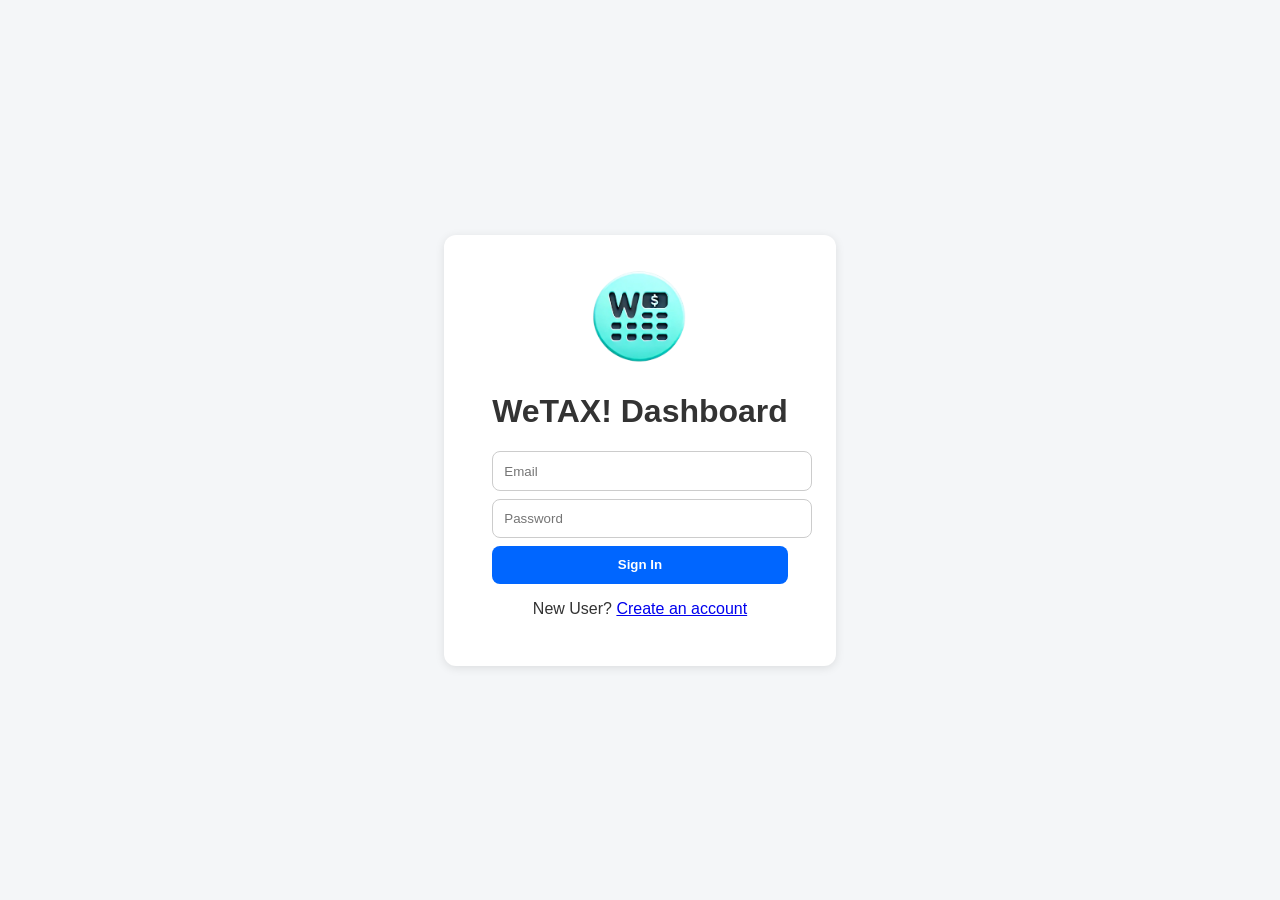
<file: index.html>
<!DOCTYPE html>
<html lang="en">
<head>
  <meta charset="UTF-8" />
  <meta name="viewport" content="width=device-width, initial-scale=1.0" />
  <title>Sign In | WeTAX!</title>
  <link rel="stylesheet" href="css/style.css" />
  <link rel="icon" href="favicon.ico" type="image/x-icon" />
</head>
<body class="auth-page">
  <div class="auth-container">
    <img src="favicon.ico" alt="WeTAX! Logo" width="100"/>
    <h1>WeTAX! Dashboard</h1>
    <form id="loginForm">
      <input type="email" id="email" placeholder="Email" required />
      <input type="password" id="password" placeholder="Password" required />
      <button type="submit">Sign In</button>
    </form>
    <p class="small">New User? <a href="#">Create an account</a></p>
  </div>
  <script src="js/main.js"></script>
</body>
</html>
</file>
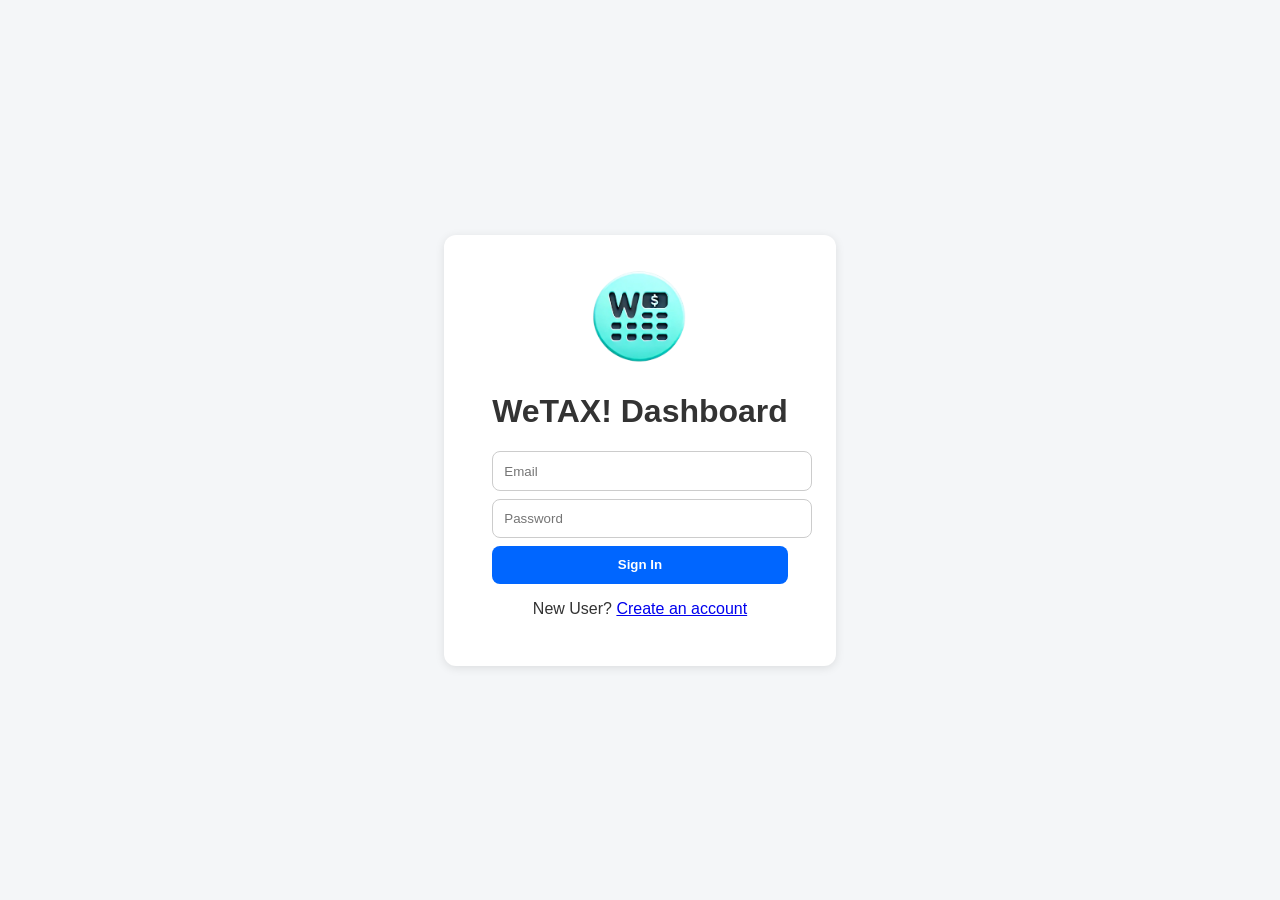
<file: account.html>
<!DOCTYPE html>
<html lang="en">
<head>
  <meta charset="UTF-8">
  <meta name="viewport" content="width=device-width, initial-scale=1.0">
  <title>Accounts | Tax Calculator</title>
  <link rel="stylesheet" href="css/style.css">
</head>
<body>
  <div class="layout">
    <aside class="sidebar">
      <h2>TaxCalc</h2>
      <nav>
        <a href="account.html" class="active">Accounts</a>
        <a href="profile.html">Profile</a>
        <a href="index.html" id="logoutBtn">Logout</a>
      </nav>
    </aside>

    <main class="main-content">
      <header class="topbar">
        <h1>Accounts</h1>
        <button id="addAccountBtn" class="btn">+ Add Account</button>
      </header>

      <section>
        <table id="accountTable">
          <thead>
            <tr><th>Name</th><th>total asset</th><th>Actions</th><th>select</th></tr>
          </thead>
          <tbody></tbody>
        </table>
      </section>
    </main>
  </div>
  <script src="js/main.js"></script>
  <script src="js/account.js"></script>
</body>
</html>
</file>
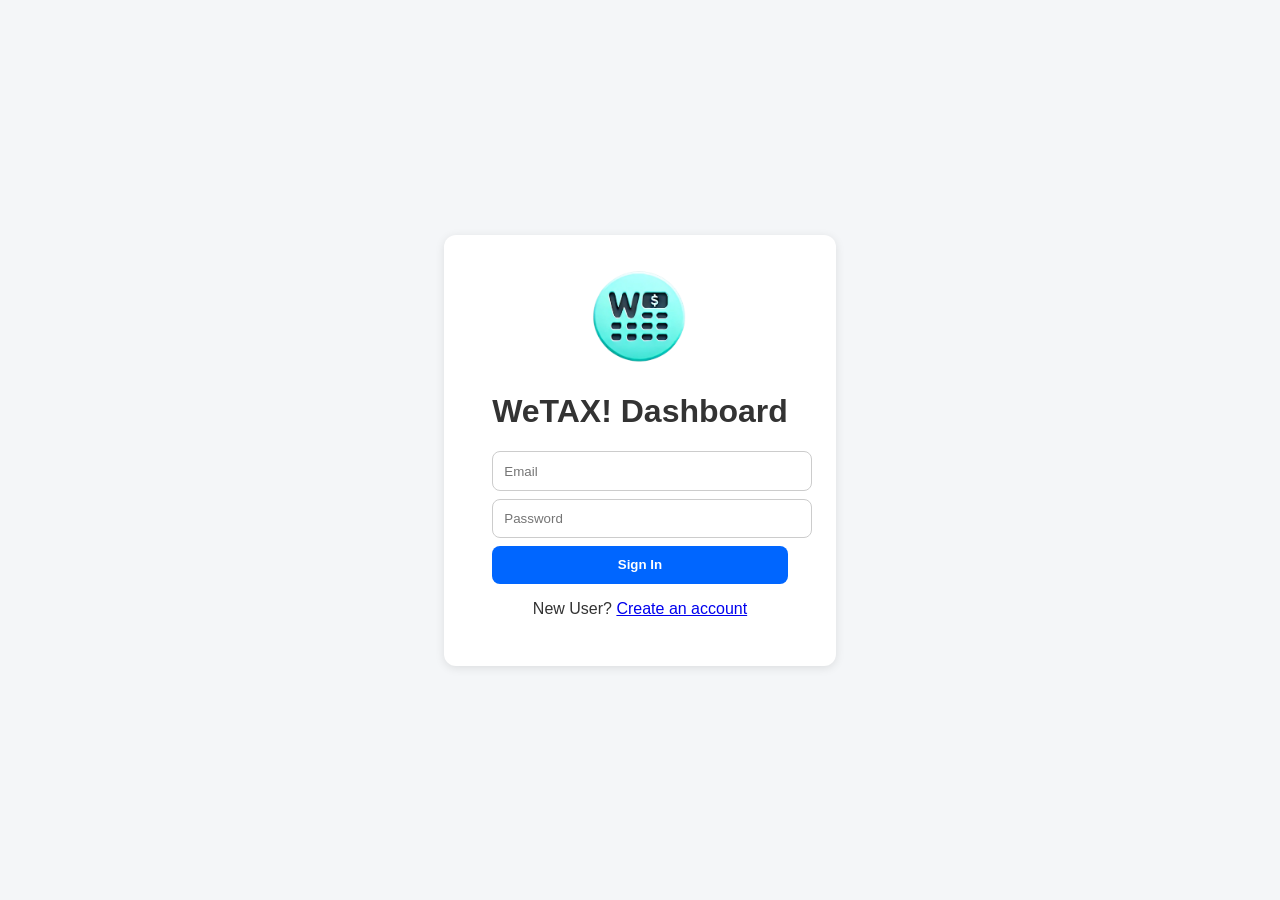
<file: add-transaction.html>
<!DOCTYPE html>
<html lang="en">
<head>
    <meta charset="UTF-8">
    <meta name="viewport" content="width=device-width, initial-scale=1.0">
    <title>Add Transaction | Tax Calculator</title>
    <link rel="stylesheet" href="css/style.css">
</head>
<body>
    <div class="layout">
        <aside class="sidebar">
            <h2>WeTAX</h2>
            <nav>
                <a href="dashboard.html">Dashboard</a>
                <a href="transaction.html" class="active">Transactions</a>
                <a href="account.html">Accounts</a>
                <a href="profile.html">Profile</a>
                <a href="index.html" id="logoutBtn">Logout</a>
            </nav>
        </aside>

        <main class="main-content">
            <header class="topbar">
                <h1>Add Transaction</h1>
            </header>

            <form id="transactionForm">
                <label for="tOption">Transaction Option:</label>
                <select id="tOption" name="transaction_option" required>
                    <option value="">-- Select Option --</option>
                    <option value="exchange">Exchange</option>
                    <option value="trade_us">Trade US</option>
                    <option value="trade_th">Trade TH</option>
                </select>

                <div id="dynamicFields"></div>

                <button type="submit">Save Transaction</button>
            </form>
            
            <script>
            // Dynamic field generation logic
            const tOption = document.getElementById("tOption");
            const dynamicFields = document.getElementById("dynamicFields");

            // Function to generate the Exchange fields HTML
            function generateExchangeFields() {
                return `
                    <label for="tType">Transaction Type:</label>
                    <select id="tType" name="transaction_type" required>
                        <option value="buy">Buy (USD from THB)</option>
                        <option value="sell">Sell (THB from USD)</option>
                    </select>

                    <div id="thbInputGroup">
                        <label for="tAmountTHB">Amount (THB) - Input:</label>
                        <input type="number" id="tAmountTHB" name="amount_thb_input" placeholder="e.g. 30015.00" step="0.01" required>
                    </div>

                    <div id="usdInputGroup" style="display:none;">
                        <label for="tAmountUSD">Amount (USD) - Input:</label>
                        <input type="number" id="tAmountUSD" name="amount_usd_input" placeholder="e.g. 900.00" step="0.01" required>
                    </div>

                    <label for="tRate">Exchange Rate (THB/USD):</label>
                    <input type="number" id="tRate" name="exchange_rate" placeholder="e.g. 33.35" step="0.01" required>

                    <label for="tCalculatedAmount">Calculated Amount (read-only):</label>
                    <input type="text" id="tCalculatedAmount" name="calculated_amount" readonly>

                    <label for="tDate">Transaction Date:</label>
                    <input type="date" id="tDate" name="transaction_date" required>
                `;
            }

            // Function to handle the exchange calculation and UI update
            function handleExchangeLogic() {
                const tType = document.getElementById("tType");
                const thbGroup = document.getElementById("thbInputGroup");
                const usdGroup = document.getElementById("usdInputGroup");
                const tAmountTHB = document.getElementById("tAmountTHB");
                const tAmountUSD = document.getElementById("tAmountUSD");
                const tRate = document.getElementById("tRate");
                const tCalculatedAmount = document.getElementById("tCalculatedAmount");

                function updateInputVisibility(type) {
                    if (type === "buy") { // Input THB, Calculate USD
                        thbGroup.style.display = "block";
                        usdGroup.style.display = "none";
                        tAmountTHB.setAttribute("required", true);
                        tAmountUSD.removeAttribute("required");
                        tCalculatedAmount.placeholder = "USD Result";
                    } else { // Input USD, Calculate THB
                        thbGroup.style.display = "none";
                        usdGroup.style.display = "block";
                        tAmountUSD.setAttribute("required", true);
                        tAmountTHB.removeAttribute("required");
                        tCalculatedAmount.placeholder = "THB Result";
                    }
                    tCalculatedAmount.value = "";
                }

                function calculateExchange() {
                    const type = tType.value;
                    const rate = parseFloat(tRate.value);
                    let inputAmount, calculatedAmount;

                    if (isNaN(rate) || rate <= 0) {
                        tCalculatedAmount.value = "Invalid Rate";
                        return;
                    }

                    if (type === "buy") {
                        inputAmount = parseFloat(tAmountTHB.value);
                        if (!isNaN(inputAmount) && inputAmount >= 0) {
                            calculatedAmount = inputAmount / rate;
                            tCalculatedAmount.value = calculatedAmount.toFixed(2) + " USD";
                        } else {
                            tCalculatedAmount.value = "";
                        }
                    } else if (type === "sell") {
                        inputAmount = parseFloat(tAmountUSD.value);
                        if (!isNaN(inputAmount) && inputAmount >= 0) {
                            calculatedAmount = inputAmount * rate;
                            tCalculatedAmount.value = calculatedAmount.toFixed(2) + " THB";
                        } else {
                            tCalculatedAmount.value = "";
                        }
                    }
                }

                updateInputVisibility(tType.value);

                tType.addEventListener("change", function() {
                    updateInputVisibility(this.value);
                    calculateExchange();
                });

                tAmountTHB.addEventListener("input", calculateExchange);
                tAmountUSD.addEventListener("input", calculateExchange);
                tRate.addEventListener("input", calculateExchange);
            }

            tOption.addEventListener("change", function () {
                const option = this.value;
                dynamicFields.innerHTML = "";

                // ---------------- EXCHANGE ----------------
                if (option === "exchange") {
                    dynamicFields.innerHTML = generateExchangeFields();
                    handleExchangeLogic();
                } 

                // ---------------- TRADE US ----------------
                else if (option === "trade_us") {
                    dynamicFields.innerHTML = `
                        <label for="tType">Transaction Type:</label>
                        <select id="tType" name="transaction_type" required>
                            <option value="buy">Buy</option>
                            <option value="sell">Sell</option>
                        </select>

                        <label for="tStockSymbol">Stock Symbol:</label>
                        <input type="text" id="tStockSymbol" name="stock_symbol" placeholder="e.g. AAPL" required>

                        <label for="tUnit">Unit:</label>
                        <input type="number" id="tUnit" name="unit" placeholder="e.g. 0.4363553" step="0.0000001" required>

                        <label for="tUnitPrice">Unit Price (USD):</label>
                        <input type="number" id="tUnitPrice" name="unit_price" placeholder="e.g. 458.34" step="0.01" required>

                        <label for="tGross">Gross Amount (USD):</label>
                        <input type="number" id="tGross" name="gross_amount_usd" placeholder="e.g. 200.00" step="0.01" required>

                        <label for="tFee">Fee (USD):</label>
                        <input type="number" id="tFee" name="fee" placeholder="e.g. 0.00" step="0.01" required>

                        <label for="tVat">VAT (USD):</label>
                        <input type="number" id="tVat" name="vat" placeholder="e.g. 0.00" step="0.01" required>

                        <label for="tDate">Transaction Date:</label>
                        <input type="date" id="tDate" name="transaction_date" required>
                    `;
                }

                // ---------------- TRADE TH ----------------
                else if (option === "trade_th") {
                    dynamicFields.innerHTML = `
                        <label for="tType">Transaction Type:</label>
                        <select id="tType" name="transaction_type" required>
                            <option value="buy">Buy</option>
                            <option value="sell">Sell</option>
                        </select>

                        <label for="tStockSymbol">Ticker Symbol:</label>
                        <input type="text" id="tStockSymbol" name="ticker_symbol" placeholder="e.g. PTT" required>

                        <label for="tUnit">Unit:</label>
                        <input type="number" id="tUnit" name="unit" placeholder="e.g. 100" step="0.0001" required>

                        <label for="tUnitPrice">Unit Price (THB):</label>
                        <input type="number" id="tUnitPrice" name="unit_price" placeholder="e.g. 35.50" step="0.01" required>

                        <label for="tGross">Gross Amount (THB):</label>
                        <input type="number" id="tGross" name="gross_amount_usd" placeholder="e.g. 3550.00" step="0.01" required>

                        <label for="tFee">Fee (THB):</label>
                        <input type="number" id="tFee" name="fee" placeholder="e.g. 10.00" step="0.01" required>

                        <label for="tVat">VAT (THB):</label>
                        <input type="number" id="tVat" name="vat" placeholder="e.g. 0.70" step="0.01" required>

                        <label for="tDate">Transaction Date:</label>
                        <input type="date" id="tDate" name="date" required>

                        <label for="tSecurityType">Securities Type:</label>
                        <select id="tSecurityType" name="securities_type" required>
                            <option value="">-- Select Type --</option>
                            <option value="stock">Stock</option>
                            <option value="mutual_fund">Mutual Fund</option>
                        </select>

                        <div id="mutualFundField" style="display:none; margin-top:10px;">
                            <label for="tFundType">Mutual Fund Type:</label>
                            <select id="tFundType" name="mutual_fund_type" required>
                                <option value="">-- Select Type --</option>
                                <option value="THAIESG">THAIESG</option>
                                <option value="RMF">RMF</option>
                                <option value="SSF">SSF</option>
                                <option value="_">_</option>
                            </select>
                        </div>
                    `;

                    const securityType = document.getElementById("tSecurityType");
                    const mutualFundField = document.getElementById("mutualFundField");
                    const fundTypeInput = document.getElementById("tFundType");

                    securityType.addEventListener("change", function () {
                        if (this.value === "mutual_fund") {
                            mutualFundField.style.display = "block";
                            fundTypeInput.setAttribute("required", true);
                        } else {
                            mutualFundField.style.display = "none";
                            fundTypeInput.removeAttribute("required");
                        }
                    });
                }
            });
        </script>


        </main>
    </div>
    <script src="js/main.js"></script>
    <script src="js/transaction.js"></script>
</body>
</html>
</file>
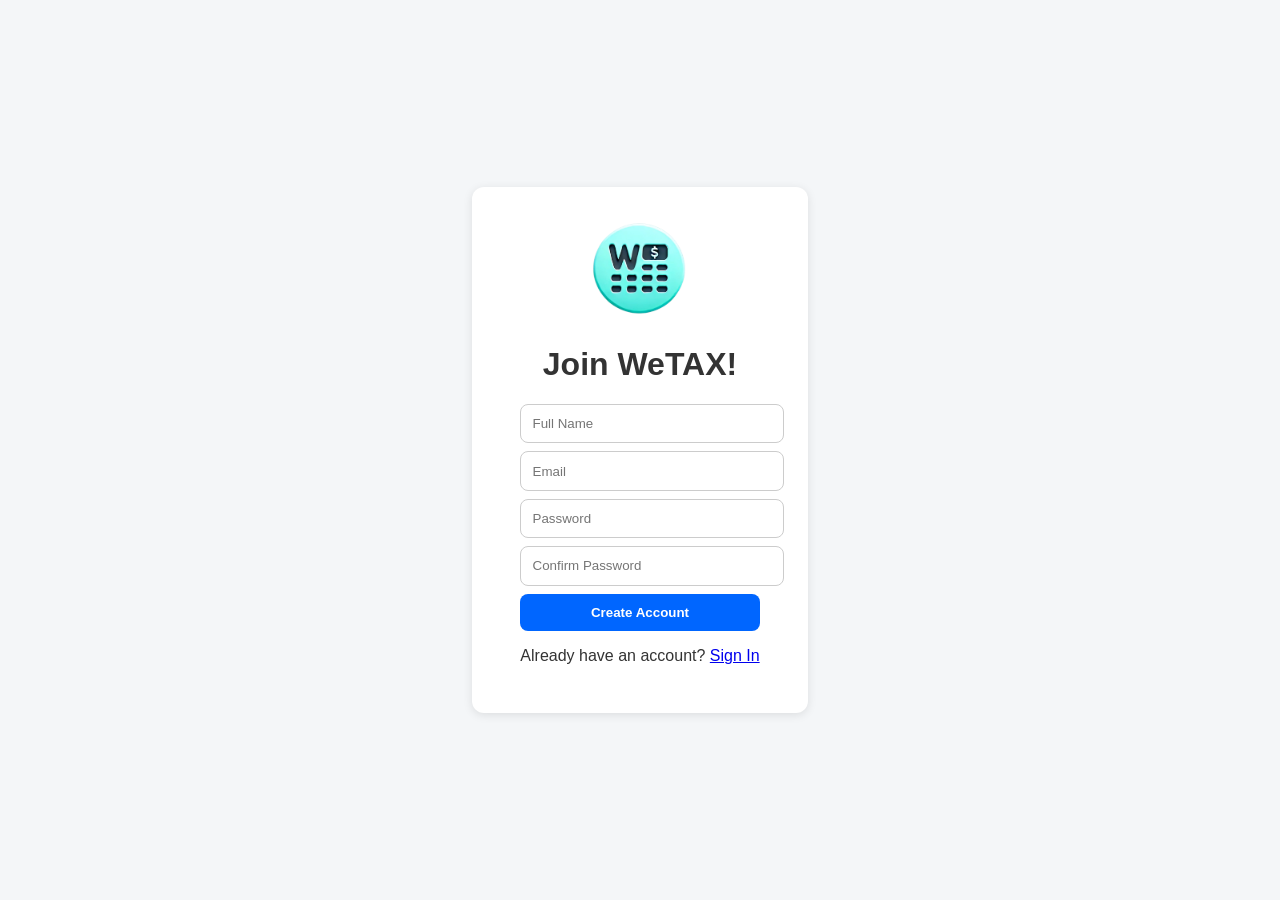
<file: create.html>
<!DOCTYPE html>
<html lang="en">
<head>
  <meta charset="UTF-8" />
  <meta name="viewport" content="width=device-width, initial-scale=1.0" />
  <title>Create Account | WeTAX!</title>
  <link rel="stylesheet" href="css/style.css" />
  <link rel="icon" href="favicon.ico" type="image/x-icon" />
</head>
<body class="auth-page">
  <div class="auth-container">
    <img src="favicon.ico" alt="WeTAX! Logo" width="100" />
    <h1>Join WeTAX!</h1>
    <form id="registerForm">
      <input type="text" id="fullName" placeholder="Full Name" required />
      <input type="email" id="email" placeholder="Email" required />
      <input type="password" id="password" placeholder="Password" required />
      <input type="password" id="confirmPassword" placeholder="Confirm Password" required />
      <button type="submit">Create Account</button>
    </form>
    <p class="small">Already have an account? <a href="index.html">Sign In</a></p>
  </div>
  <script src="js/register.js"></script>
</body>
</html>
</file>
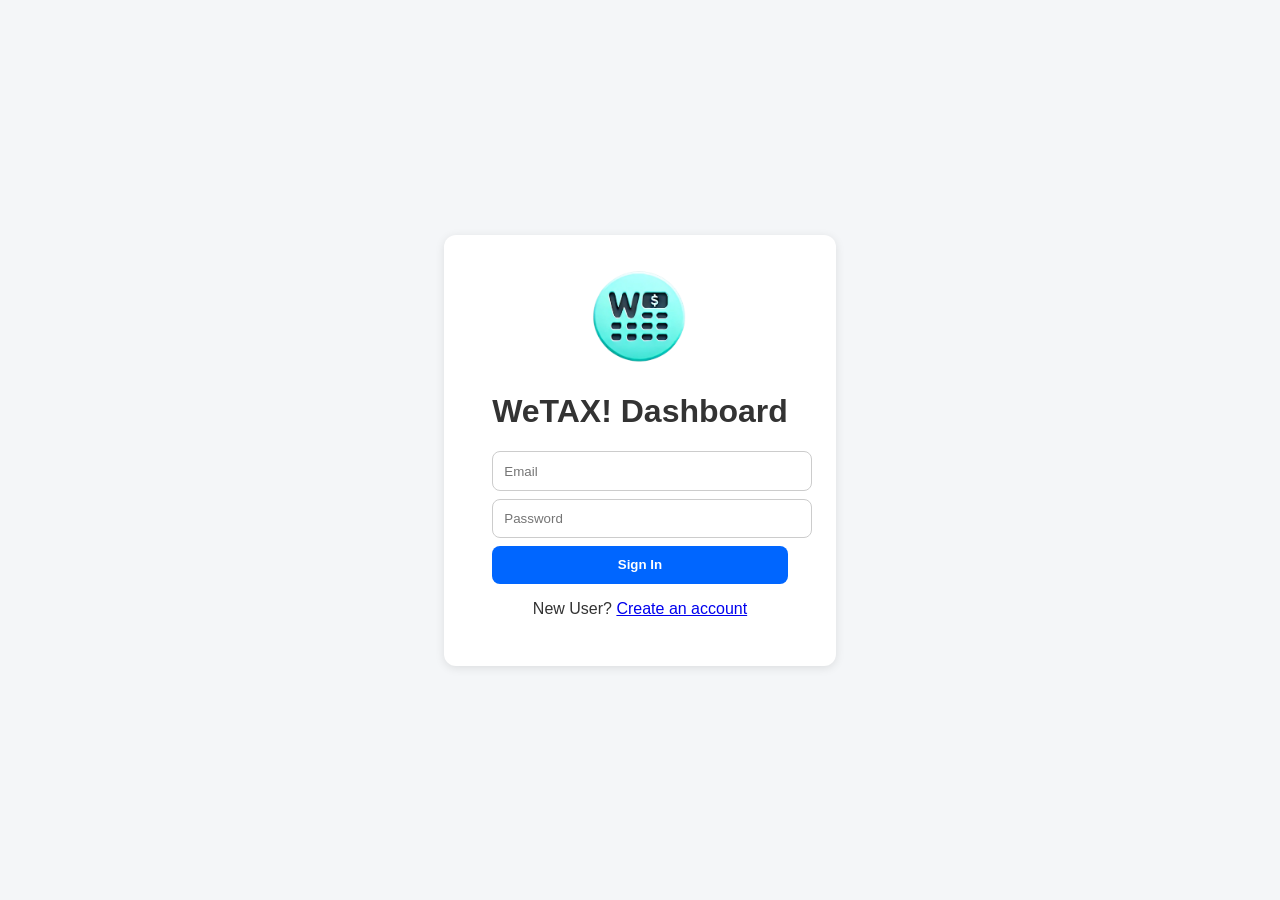
<file: dashboard.html>
<!DOCTYPE html>
<html lang="en">
<head>
  <meta charset="UTF-8">
  <meta name="viewport" content="width=device-width, initial-scale=1.0">
  <title>Dashboard | Tax Calculator</title>
  <link rel="stylesheet" href="css/style.css">
</head>
<body>
  <div class="layout">
    <aside class="sidebar">
      <h2>WeTAX</h2>
      <nav>
        <a href="dashboard.html" class="active">Dashboard</a>
        <a href="transaction.html">Transactions</a>
        <a href="account.html">Accounts</a>
        <a href="profile.html">Profile</a>
        <a href="index.html" id="logoutBtn">Logout</a>
      </nav>
    </aside>

    <main class="main-content">
      <header class="topbar">
        <h1>Dashboard</h1>
      </header>

      <section class="cards">
        <div class="card">
          <h3>Total Asset</h3>
          <p id="totalIncome">$0</p>
        </div>
        <div class="card">
          <h3>Total Expenses</h3>
          <p id="totalExpenses">$0</p>
        </div>
        <div class="card">
          <h3>Tax Payable</h3>
          <p id="totalTax">$0</p>
        </div>
      </section>

      <section>
        <h2>Recent Transactions</h2>
        <table id="recentTransactions">
          <thead>
            <tr>
              <th>Date</th><th>Symbol</th><th>Type</th><th>Amount</th>
            </tr>
          </thead>
          <tbody></tbody>
        </table>
      </section>
    </main>
  </div>
  <script src="js/main.js"></script>
  <script src="js/dashboard.js"></script>
</body>
</html>
</file>
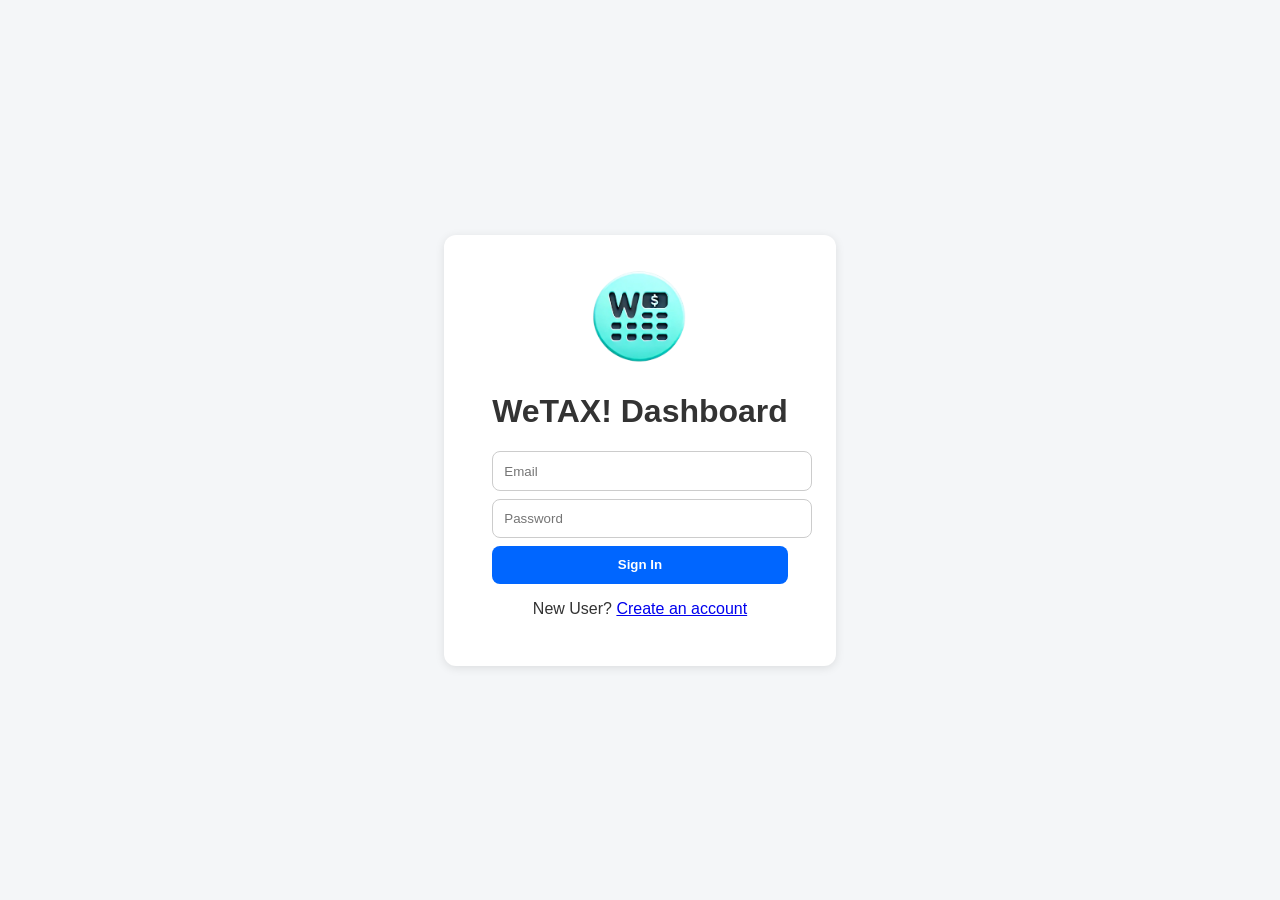
<file: profile.html>
<!DOCTYPE html>
<html lang="en">
<head>
  <meta charset="UTF-8">
  <meta name="viewport" content="width=device-width, initial-scale=1.0">
  <title>Profile | Tax Calculator</title>
  <link rel="stylesheet" href="css/style.css">
</head>
<body>
  <div class="layout">
    <aside class="sidebar">
      <h2>TaxCalc</h2>
      <nav>
        <a href="account.html">Accounts</a>
        <a href="profile.html" class="active">Profile</a>
        <a href="index.html" id="logoutBtn">Logout</a>
      </nav>
    </aside>

    <main class="main-content">
      <header class="topbar">
        <h1>Profile</h1>
      </header>

      <section class="form-card">
        <h2>User Info</h2>
        <label>Name</label>
        <input type="text" id="pName" placeholder="Your name">
        <label>Email</label>
        <input type="email" id="pEmail" placeholder="Your email" disabled>
        <button id="saveProfileBtn">Save</button>
      </section>

      <section class="form-card">
        <h2>Security</h2>
        <label>New Password</label>
        <input type="password" id="newPassword" placeholder="New password">
        <button id="changePasswordBtn">Change Password</button>
      </section>
    </main>
  </div>
  <script src="js/main.js"></script>
  <script src="js/profile.js"></script>
</body>
</html>
</file>
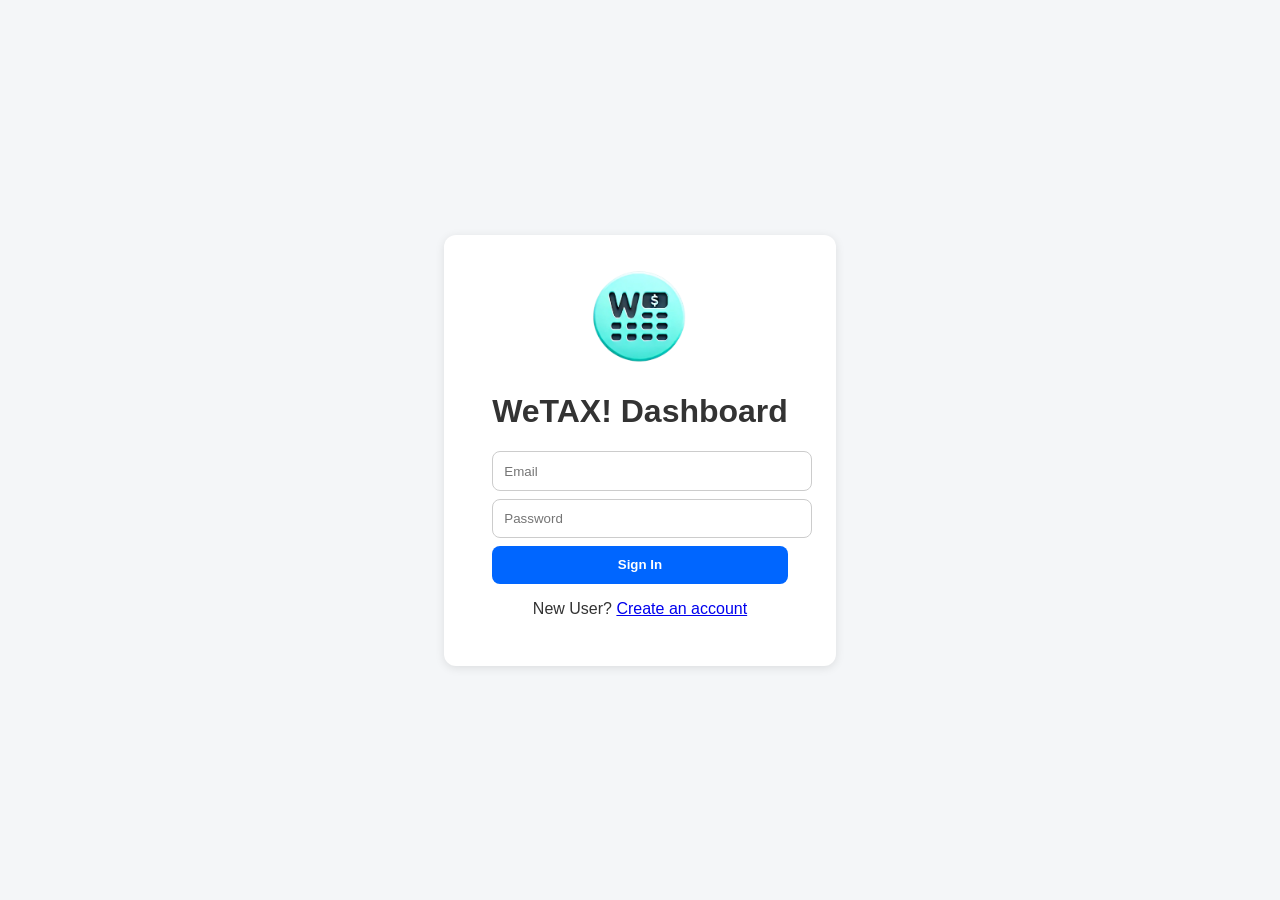
<file: transaction.html>
<!DOCTYPE html>
<html lang="en">
<head>
    <meta charset="UTF-8">
    <meta name="viewport" content="width=device-width, initial-scale=1.0">
    <title>Transactions | Tax Calculator</title>
    <link rel="stylesheet" href="css/style.css">
</head>
<body>
    <div class="layout">
        <aside class="sidebar">
            <h2>WeTAX</h2>
            <nav>
                <a href="dashboard.html">Dashboard</a>
                <a href="transaction.html" class="active">Transactions</a>
                <a href="account.html">Accounts</a>
                <a href="profile.html">Profile</a>
                <a href="index.html" id="logoutBtn">Logout</a>
            </nav>
        </aside>

        <main class="main-content">
            <header class="topbar">
                <h1>Transactions</h1>
                <a href="add-transaction.html" class="btn">+ Add Transaction</a> 
            </header>

            <section>
                <table id="transactionTable">
                    <thead>
                        <tr>
                            <th>#</th>
                            <th>Date</th>
                            <th>Description</th>
                            <th>Type</th>
                            <th>Amount ($)</th>
                            <th>Actions</th>
                        </tr>
                    </thead>
                    <tbody>
                        </tbody>
                </table>
            </section>
        </main>
    </div>
    <script src="js/main.js"></script>
    <script src="js/transaction.js"></script>
</body>
</html>
</file>
<file: css/style.css>
body {
  margin: 0;
  font-family: 'Segoe UI', sans-serif;
  background: #f4f6f8;
  color: #333;
}

/* Auth Page */
.auth-page {
  display: flex;
  align-items: center;
  justify-content: center;
  height: 100vh;
}
.auth-container {
  background: white;
  padding: 2rem 3rem;
  border-radius: 12px;
  box-shadow: 0 2px 10px rgba(0,0,0,0.1);
  text-align: center;
}
.auth-container input {
  display: block;
  width: 100%;
  padding: 0.7rem;
  margin: 0.5rem 0;
  border: 1px solid #ccc;
  border-radius: 8px;
}
.auth-container button {
  background: #0066ff;
  color: white;
  border: none;
  padding: 0.7rem;
  width: 100%;
  border-radius: 8px;
  cursor: pointer;
  font-weight: bold;
}
.auth-container button:hover {
  background: #0052cc;
}

/* Layout */
.layout {
  display: flex;
  height: 100vh;
}
.sidebar {
  width: 220px;
  background: #0163FF;
  color: white;
  display: flex;
  flex-direction: column;
  padding: 1rem;
}
.sidebar h2 {
  margin-bottom: 2rem;
  text-align: center;
}
.sidebar nav a {
  color: white;
  text-decoration: none;
  padding: 0.6rem 1rem;
  display: block;
  border-radius: 8px;
  margin-bottom: 0.3rem;
}
.sidebar nav a.active, .sidebar nav a:hover {
  background: #334155;
}

.main-content {
  flex: 1;
  padding: 1.5rem;
  overflow-y: auto;
}

.topbar {
  background: white;
  padding: 1rem 1.5rem;
  border-radius: 8px;
  box-shadow: 0 1px 3px rgba(0,0,0,0.1);
  margin-bottom: 1.5rem;
}

.cards {
  display: grid;
  grid-template-columns: repeat(auto-fit, minmax(220px, 1fr));
  gap: 1rem;
  margin-bottom: 2rem;
}
.card {
  background: white;
  padding: 1rem;
  border-radius: 10px;
  box-shadow: 0 1px 3px rgba(0,0,0,0.1);
  text-align: center;
}
.card h3 {
  margin: 0;
  color: #555;
}
.card p {
  font-size: 1.4rem;
  font-weight: bold;
  color: #222;
}

table {
  width: 100%;
  border-collapse: collapse;
  background: white;
  border-radius: 10px;
  overflow: hidden;
}
th, td {
  padding: 0.8rem;
  text-align: left;
  border-bottom: 1px solid #eee;
}
th {
  background: #f9fafb;
  color: #555;
}
</file>
